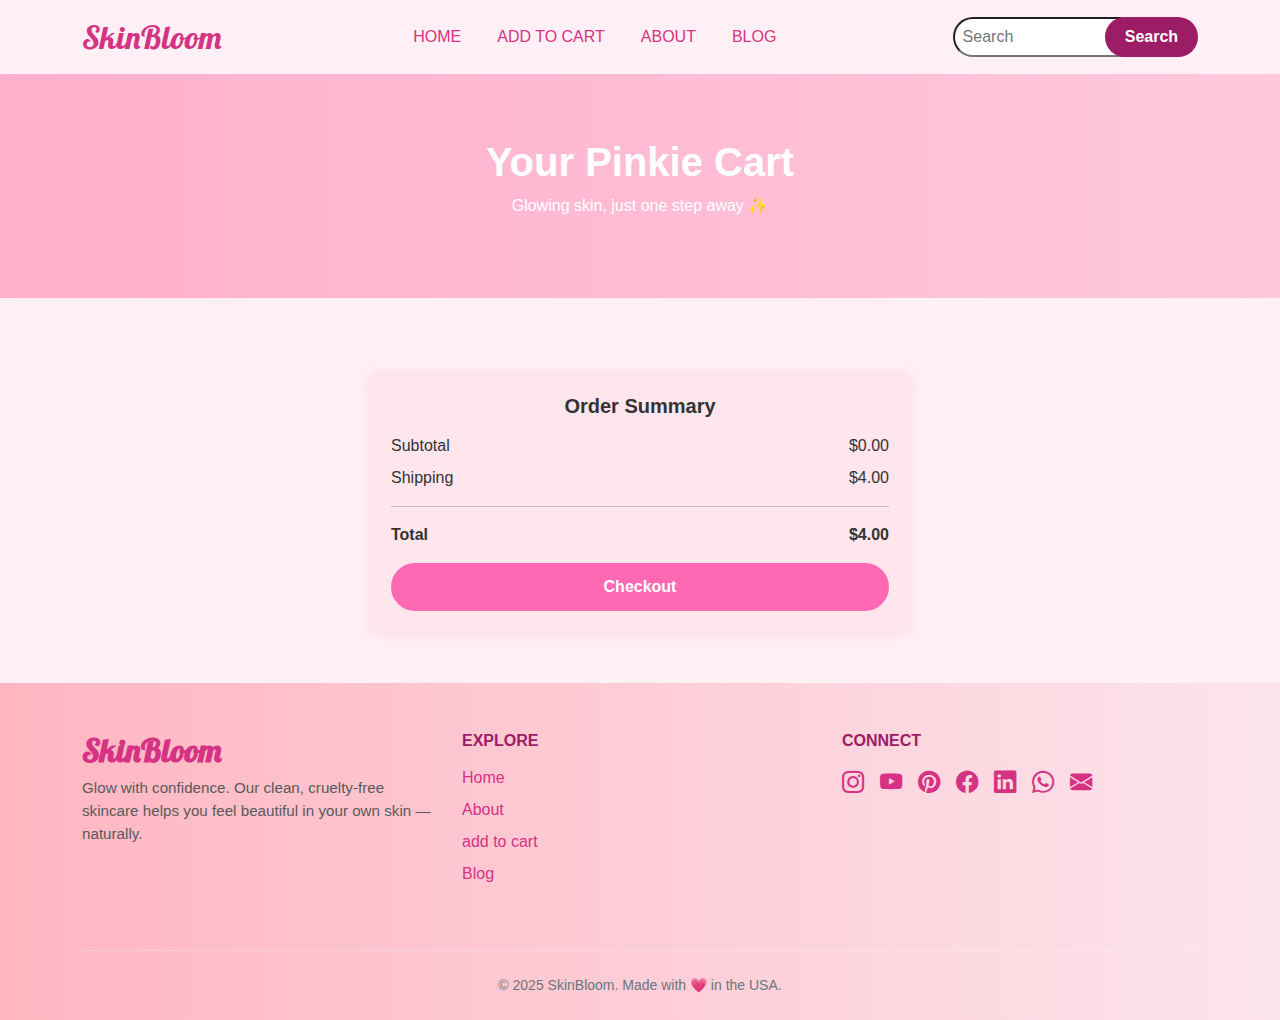
<file: e-commerce/addtocart.html>
<!DOCTYPE html>
<html lang="en">

<head>
  <meta charset="UTF-8" />
  <meta name="viewport" content="width=device-width, initial-scale=1.0" />
  <title>e-commerce</title>
  <link rel="stylesheet" href="css/bootstrap.min.css" />
  <link rel="stylesheet" href="css/all.min.css" />
  <link rel="stylesheet" href="css/style.css" />
  <link rel="preconnect" href="https://fonts.googleapis.com" />
  <link rel="preconnect" href="https://fonts.gstatic.com" crossorigin />
  <link href="https://fonts.googleapis.com/css2?family=Lobster&display=swap" rel="stylesheet" />
  <link href="https://cdn.jsdelivr.net/npm/bootstrap-icons@1.10.5/font/bootstrap-icons.css" rel="stylesheet" />
</head>

<body>
  <nav class="navbar navbar-expand-lg">
    <div class="container">
      <a class="navbar-brand" href="#">SkinBloom</a>
      <button class="navbar-toggler" type="button" data-bs-toggle="collapse" data-bs-target="#navbarScroll"
        aria-controls="navbarScroll" aria-expanded="false" aria-label="Toggle navigation">
        <span class="navbar-toggler-icon"></span>
      </button>
      <div class="collapse navbar-collapse" id="navbarScroll">
        <ul class="navbar-nav m-auto my-2 my-lg-0">
          <li class="nav-item">
            <a class="nav-link active" href="#">Home</a>
          </li>
          <li class="nav-item">
            <a class="nav-link" href="addtocart.html">add to cart</a>
          </li>
          <li class="nav-item">
            <a class="nav-link" href="index.html">about</a>
          </li>
          <li class="nav-item">
            <a class="nav-link" href="#">blog</a>
          </li>
        </ul>
        <form class="d-flex">
          <input class="px-2 search" type="search" placeholder="Search" aria-label="Search" />
          <button class="btn0" type="submit">Search</button>
        </form>
      </div>
    </div>
  </nav>

  <section class="cart-header">
    <h1>Your Pinkie Cart</h1>
    <p>Glowing skin, just one step away ✨</p>
  </section>
  
<div class="container my-5">
  <div class="row g-4" id="product-list"></div>

  <div class="row mt-5">
    <div class="col-md-6 offset-md-3">
      <div class="summary-box">
        <h5 class="fw-bold mb-3 text-center">Order Summary</h5>
        <div class="d-flex justify-content-between mb-2">
          <span>Subtotal</span>
          <span id="subtotal">$0.00</span>
        </div>
        <div class="d-flex justify-content-between mb-2">
          <span>Shipping</span>
          <span id="shipping">$4.00</span>
        </div>
        <hr />
        <div class="d-flex justify-content-between fw-bold mb-3">
          <span>Total</span>
          <span id="total">$4.00</span>
        </div>
        <button class="checkout-btn w-100">Checkout</button>
      </div>
    </div>
  </div>
  
</div>

<script>
  let cart = [];

  const updateSummary = () => {
    const subtotal = cart.reduce((sum, item) => sum + item.price * item.quantity, 0);
    const shipping = 4;
    const total = subtotal + shipping;

    document.getElementById("subtotal").innerText = `$${subtotal.toFixed(2)}`;
    document.getElementById("total").innerText = `$${total.toFixed(2)}`;
  };

  const renderCart = () => {
    const productList = document.getElementById("product-list");
    productList.innerHTML = "";

    cart.forEach((product, index) => {
      const productDiv = document.createElement("div");
      productDiv.className = "col-md-6";
      productDiv.innerHTML = `
        <div class="cart-item d-flex flex-md-row flex-column">
          <div class="col-md-4 mb-3 mb-md-0">
            <img src="${product.thumbnail}" alt="${product.title}" class="img-fluid rounded" />
          </div>
          <div class="col-md-8 cart-item-details">
            <h5>${product.title}</h5>
            <p class="mb-1 text-muted">${product.brand} · ${product.category}</p>
            <div class="d-flex justify-content-between align-items-center mt-3">
              <input type="number" value="${product.quantity}" min="1" class="form-control w-25 quantity-input" data-index="${index}" />
              <span class="fw-bold">$${product.price}</span>
              <button class="btn btn-outline-danger btn-sm delete-btn" data-index="${index}">
                <i class="bi bi-trash"></i>
              </button>
            </div>
          </div>
        </div>
      `;
      productList.appendChild(productDiv);
    });

    document.querySelectorAll(".quantity-input").forEach(input => {
      input.addEventListener("input", e => {
        const i = e.target.dataset.index;
        cart[i].quantity = parseInt(e.target.value) || 1;
        updateSummary();
      });
    });

    document.querySelectorAll(".delete-btn").forEach(btn => {
      btn.addEventListener("click", e => {
        const i = e.target.closest("button").dataset.index;
        cart.splice(i, 1);
        renderCart();
        updateSummary();
      });
    });

    updateSummary();
  };

fetch("https://dummyjson.com/products?limit=12")
    .then(res => res.json())
    .then(data => {
      cart = data.products.map(p => ({
        ...p,
        quantity: 1
      }));
      renderCart();
    })
    .catch(err => console.error("Error fetching products:", err));
</script>

  <footer class="footer text-white pt-5 pb-4">
    <div class="container text-md-start text-center">
      <div class="row">
        <div class="col-md-4 mb-4">
          <h2 class="fw-bold pink-title">SkinBloom</h2>
          <p class="footer-text">
            Glow with confidence. Our clean, cruelty-free skincare helps you feel beautiful in your own skin
            — naturally.
          </p>
        </div>

        <div class="col-md-4 mb-4">
          <h6 class="fw-semibold text-uppercase mb-3">Explore</h6>
          <ul class="list-unstyled">
            <li><a href="#" class="footer-link">Home</a></li>
            <li><a href="index.html" class="footer-link">About</a></li>
            <li><a href="addtocart.html" class="footer-link">add to cart</a></li>
            <li><a href="#" class="footer-link">Blog</a></li>
          </ul>
        </div>

        <div class="col-md-4">
          <h6 class="fw-semibold text-uppercase mb-3">Connect</h6>
          <div class="d-flex justify-content-md-start justify-content-center gap-3 flex-wrap">
            <a href="#" class="social-icon" aria-label="Instagram"><i class="bi bi-instagram"></i></a>
            <a href="#" class="social-icon" aria-label="YouTube"><i class="bi bi-youtube"></i></a>
            <a href="#" class="social-icon" aria-label="Pinterest"><i class="bi bi-pinterest"></i></a>
            <a href="#" class="social-icon" aria-label="Facebook"><i class="bi bi-facebook"></i></a>
            <a href="#" class="social-icon" aria-label="LinkedIn"><i class="bi bi-linkedin"></i></a>
            <a href="#" class="social-icon" aria-label="WhatsApp"><i class="bi bi-whatsapp"></i></a>
            <a href="#" class="social-icon" aria-label="Email"><i class="bi bi-envelope-fill"></i></a>
          </div>
        </div>

      </div>

      <hr class="my-4 border-light opacity-25" />

      <p class="text-center small m-0 footer-copy">
        &copy; 2025 SkinBloom. Made with 💗 in the USA.
      </p>
    </div>
  </footer>
</body>

</html>
</file>
<file: e-commerce/css/style.css>
/* about */
* {
  padding: 0;
  margin: 0;
  box-sizing: border-box;
}

body {
  font-family: 'Segoe UI', sans-serif;
  background-color: #fff0f5;
  color: #333;
}

.navbar-brand {
  font-family: "Lobster", sans-serif;
  font-size: 2rem;
  color: #d63384;
}
.navbar-brand:hover {
  color: rgba(248, 26, 93, 0.534);
  transition-duration: 0.5s;
}

.nav-link {
  margin-right: 10px;
  margin-left: 10px;
  color: #d63384;
  font-weight: 500;
  text-transform: uppercase;
}
.nav-link:hover {
  color: rgba(248, 26, 93, 0.534);
  transition-duration: 0.5s;
}

.search {
  height: 40px;
  width: 80%;
  border-radius: 60px;
  outline: none;
  margin-right: -35px;
  color: #d63384;
}

.btn0 {
  height: 40px;
  width: 40%;
  outline: none;
  border: none;
  background-color: #9c1c66;
  color: white;
  font-weight: 700;
  border-radius: 60px;
}

.main {
  position: relative;
  background: url(assets/aboutwallpap.jpg) no-repeat center center;
  background-size: cover;
  height: 100vh;
  width: 100%;
  display: flex;
  justify-content: center;
  align-items: center;
  text-align: center;
  z-index: 1;
}

.main::before {
  content: "";
  position: absolute;
  top: 0;
  left: 0;
  width: 100%;
  height: 100%;
  background-color: rgba(0, 0, 0, 0.144);
  z-index: -1;
}

.main h1 {
  color: #9c1c66;
  font-size: 4rem;
  font-weight: 700;
  font-family: "Lobster", sans-serif;
}

.iframe-section {
  height: 100vh;
  background: linear-gradient(to bottom right, #f36795, #e6f0ff);
  padding: 40px 20px;
}

.content-box {
  max-width: 900px;
  width: 100%;
  background: linear-gradient(to bottom right, #e6f0ff, #f36795);
  border-radius: 24px;
  padding: 40px 30px;
  box-shadow: 0 10px 40px rgba(0, 0, 0, 0.1);
}

.iframe-wrapper {
  width: 100%;
  aspect-ratio: 16 / 9;
  border: 1px solid #ddd;
  transition: transform 0.3s ease;
}

.iframe-wrapper:hover {
  transform: scale(1.01);
}

.iframe-wrapper iframe {
  width: 100%;
  height: 100%;
  border: none;
}

h2 {
  color: #d63384;
  font-family: "Lobster", sans-serif;
}
h2:hover {
  color: rgba(248, 26, 93, 0.534);
  transition-duration: 0.5s;
}

.shadow-img {
  box-shadow: 0 10px 25px rgba(0, 0, 0, 0.15);
  transition: transform 0.4s ease, box-shadow 0.4s ease;
}

.shadow-img:hover {
  transform: scale(1.03);
  box-shadow: 0 16px 40px rgba(0, 0, 0, 0.25);
}

.shadow-box {
  box-shadow: 0 8px 20px rgba(0, 0, 0, 0.1);
  transition: transform 0.4s ease, box-shadow 0.4s ease;
}

.transition-box:hover {
  transform: translateY(-5px);
  box-shadow: 0 12px 30px rgba(0, 0, 0, 0.2);
}

.footer {
  background: linear-gradient(to right, #ffb6c1, #fce4ec);
  color: #333;
  font-family: 'Segoe UI', sans-serif;
}

.pink-title {
  color: #d63384;
}

.footer-text {
  color: #5a5a5a;
  font-size: 0.95rem;
}

.footer-link {
  color: #d63384;
  text-decoration: none;
  display: block;
  margin-bottom: 8px;
  transition: color 0.3s ease;
}

.footer-link:hover {
  color: #9c1c66;
  text-decoration: underline;
}

.social-icon {
  color: #d63384;
  font-size: 1.4rem;
  transition: transform 0.3s, color 0.3s;
}

.social-icon:hover {
  color: #9c1c66;
  transform: scale(1.2);
}

.footer-copy {
  color: #6c757d;
}

.fw-semibold {
  color: #9c1c66;
  font-weight: 700;
}

.cart-header {
  background: linear-gradient(to right, #ffafcc, #ffc8dd);
  padding: 4rem 1rem;
  text-align: center;
  color: white;
}

.cart-header h1 {
  font-weight: bold;
  font-size: 2.5rem;
}

.summary-box {
  background-color: #ffe5ec;
  border-radius: 1rem;
  padding: 1.5rem;
  box-shadow: 0 2px 10px rgba(255, 192, 203, 0.3);
}

.checkout-btn {
  background-color: #ff69b4;
  color: white;
  border: none;
  padding: 0.75rem 1.5rem;
  font-weight: 600;
  border-radius: 2rem;
  transition: 0.3s;
}

.checkout-btn:hover {
  background-color: #ff1493;
}

  .cart-item {
    background-color: #ffe5ec;
    border-radius: 12px;
    padding: 15px;
    box-shadow: 0 4px 10px rgba(255, 192, 203, 0.3);
  }

  .cart-item-details h5 {
    color: #c9184a;
  }

  .btn-outline-danger {
    border-color: #ff5c8a;
    color: #ff5c8a;
  }

  .btn-outline-danger:hover {
    background-color: #ff5c8a;
    color: white;
  }
  
    .card {
      border: none;
      border-radius: 20px;
      box-shadow: 0 4px 20px rgba(0, 0, 0, 0.1);
    }
    .card-img-top {
      border-radius: 20px 20px 0 0;
      height: 200px;
      object-fit: cover;
    }
    .heading {
      text-align: center;
      font-size: 2rem;
      font-weight: bold;
      margin-bottom: 2rem;
      color: #d63384;
    }
</file>
